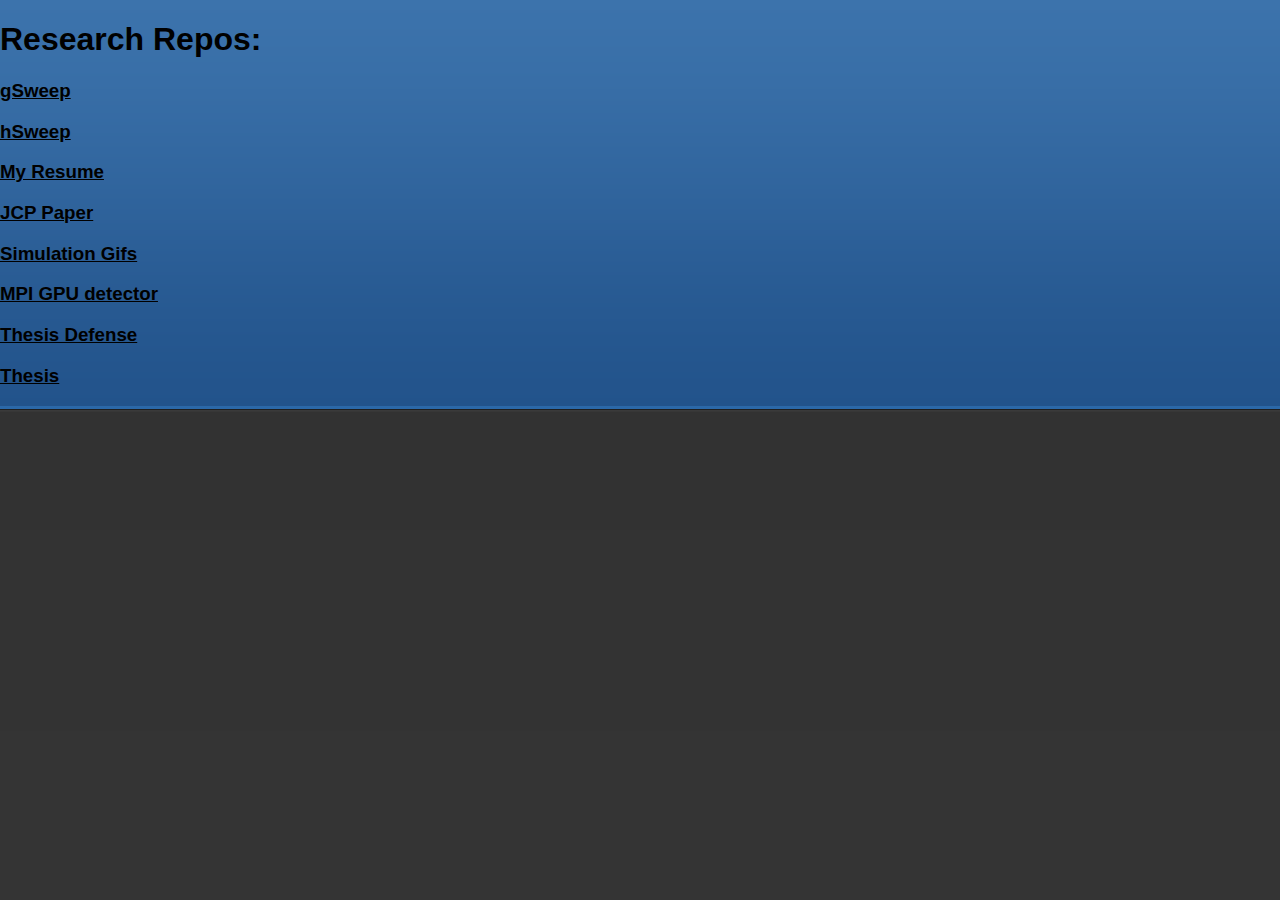
<file: index.html>
<!DOCTYPE html>
<html lang="en"><head>
<meta http-equiv="content-type" content="text/html; charset=UTF-8">
<meta charset="utf-8">

<title>Daniel J Magee HomePage</title>

<!-- Meta -->
<meta name="description" content="A few lines about yourself">
<meta name="keywords" content="algorithm, data analysis, python, matlab, CUDA, GPU, parallel, resume" />
<meta name="author" content="Daniel J Magee">

<!-- CSS Stylesheet -->
<link rel="stylesheet" type="text/css" href="css/style.css" />

<!--[if lt IE 9]> 
<script src="http://html5shiv.googlecode.com/svn/trunk/html5.js"></script>
<![endif]-->

</head>
<body>

    <div class="header_2">
            <h1><span itemprop="name">Research Repos:</span></h1>
            
            <h3><span itemprop="gSweep"><a rel="gSweep" itemprop="url" href="https://github.com/Niemeyer-Research-Group/gSweep" title="gSweepRepoGithub">gSweep</a></span></h3>
            
            <h3><span itemprop="hSweep"><a rel="me" itemprop="url" href="https://github.com/Niemeyer-Research-Group/hSweep" title="gSweepRepoGithub">hSweep</a></span></h3>

            <h3><span itemprop="Resume"><a rel="me" itemprop="url" href="resume.html" title="MyResume">My Resume</a></span></h3>

            <h3><span itemprop="JCP Paper"><a itemprop="urlPaper" href="https://doi.org/10.1016/j.jcp.2017.12.028" title="Accelerating solutions of PDEs with GPU-based swept time-space decomposition">JCP Paper</a></span></h3>

            <h3><span itemprop="1D Shock Tube Solutions"><a rel="me" itemprop="url" href="eqSims.html" title="Simulation Gifs">Simulation Gifs</a></span></h3>

            <h3><span itemprop="GPU detector in MPI"><a rel="me" itemprop="url" href="gpuDetector.h" download="gpuDetector.h" title="MPI GPU detector" >MPI GPU detector</a></span></h3>

            <h3><span itemprop="Thesis Defense"><a rel="me" itemprop="url" href="laDefense.pdf" download="laDefense.pdf" title="Thesis Defense" >Thesis Defense</a></span></h3>

            <h3><span itemprop="Thesis"><a rel="me" itemprop="url" href="mageeThesis.pdf" download="mageeThesis.pdf" title="Thesis">Thesis</a></span></h3>
        </div>
</body>
</file>
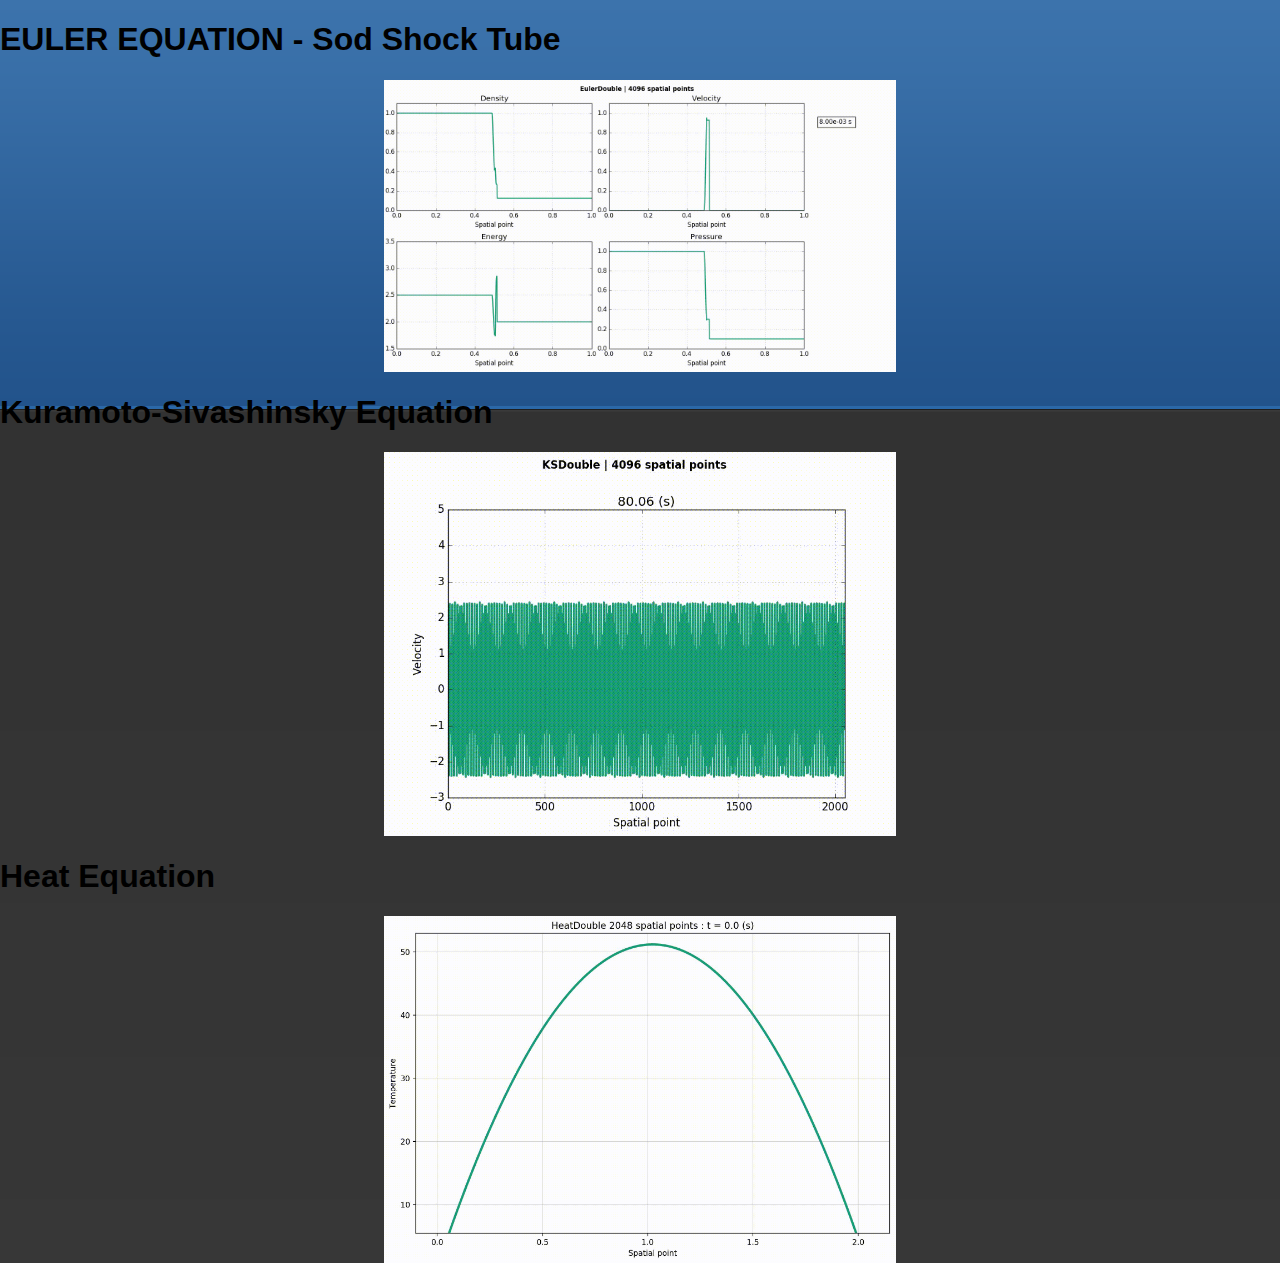
<file: eqSims.html>
<!DOCTYPE html>
<html lang="en"><head>
<meta http-equiv="content-type" content="text/html; charset=UTF-8">
<meta charset="utf-8">

<title>Daniel J Magee HomePage</title>

<!-- Meta -->
<meta name="description" content="A few lines about yourself">
<meta name="keywords" content="algorithm, data analysis, python, matlab, CUDA, GPU, parallel, resume" />
<meta name="author" content="Daniel J Magee">

<!-- CSS Stylesheet -->
<link rel="stylesheet" type="text/css" href="css/style.css" />

<!--[if lt IE 9]> 
<script src="http://html5shiv.googlecode.com/svn/trunk/html5.js"></script>
<![endif]-->
<style>
    img {
        display: block;
        text-align: center;
        margin-left: auto;
        margin-right: auto;
        width:40%;
    }
</style>

</head>
<body>

    <div class="header_2">
        <h1>EULER EQUATION - Sod Shock Tube</h1>
        <img src="images/EulerDouble.gif" itemprop="image" alt="Euler Equation" />
    </div>
    <div class="header_2">
        <h1>Kuramoto-Sivashinsky Equation</h1>
        <img src="images/KSDouble.gif" itemprop="image" alt="Kuramoto-Sivashinsky Equation"/>
    </div>
    <div class="header_2">
            <h1>Heat Equation</h1>
            <img src="images/HeatDouble.gif" itemprop="image" alt="Heat Equation" />
        </div>
</body>
</file>
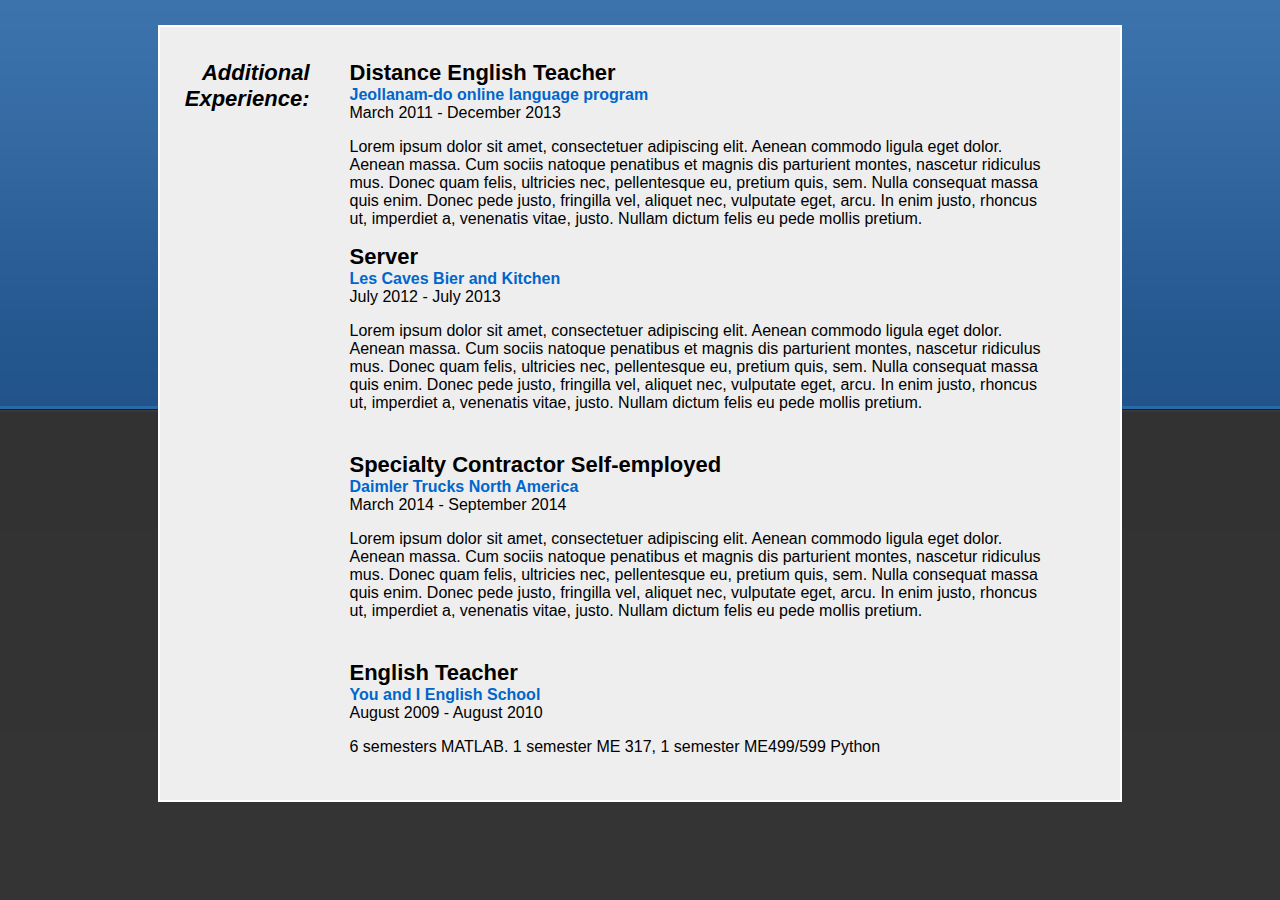
<file: moreexperience.html>
<!DOCTYPE html>
<html lang="en"><head>
<meta http-equiv="content-type" content="text/html; charset=UTF-8">
<meta charset="utf-8">

<title>Dan Magee: additional work experience</title>

<!-- Meta -->
<meta name="description" content="Pre-engineering work.  I believe it's still relevant'">

<!-- CSS Stylesheet -->
<link rel="stylesheet" type="text/css" href="css/style.css" />

<!--[if lt IE 9]> 
<script src="http://html5shiv.googlecode.com/svn/trunk/html5.js"></script>
<![endif]-->

</head>
<body>

<!-- Begin Wrapper -->
<div id="wrapper">

<!-- Begin Content Area -->
<div id="content">

<!-- Begin Experience Section -->
<div class="clear">&nbsp;</div>

<dl>
<dt>Additional Experience:</dt>
<dd>

<section id="experience">

<!-- Position #1 -->
<div itemscope itemtype="http://schema.org/Organization">

<h2 class="top"><span itemprop="jobTitle">Distance English Teacher</span></h2>
<p class="bus1"><span itemprop="name">Jeollanam-do online language program</span></p>
<p class="time">March 2011 &#45; December 2013</p>

<p itemprop="description">
Lorem ipsum dolor sit amet, consectetuer adipiscing elit. Aenean commodo ligula eget dolor. Aenean massa. Cum sociis natoque penatibus et magnis dis parturient montes, nascetur ridiculus mus. Donec quam felis, ultricies nec, pellentesque eu, pretium quis, sem. Nulla consequat massa quis enim. Donec pede justo, fringilla vel, aliquet nec, vulputate eget, arcu. In enim justo, rhoncus ut, imperdiet a, venenatis vitae, justo. Nullam dictum felis eu pede mollis pretium. 
</p>

</div>

<!-- Position #2 -->
<div itemscope itemtype="http://schema.org/Organization">

<h2 class="top"><span itemprop="jobTitle">Server</span></h2>
<p class="bus1"><span itemprop="name">Les Caves Bier and Kitchen</span></p>
<p class="time">July 2012 &#45; July 2013</p>

<p itemprop="description">
Lorem ipsum dolor sit amet, consectetuer adipiscing elit. Aenean commodo ligula eget dolor. Aenean massa. Cum sociis natoque penatibus et magnis dis parturient montes, nascetur ridiculus mus. Donec quam felis, ultricies nec, pellentesque eu, pretium quis, sem. Nulla consequat massa quis enim. Donec pede justo, fringilla vel, aliquet nec, vulputate eget, arcu. In enim justo, rhoncus ut, imperdiet a, venenatis vitae, justo. Nullam dictum felis eu pede mollis pretium. 
</p>

</div>

<!-- Position #3 -->
<div itemscope itemtype="http://schema.org/Organization">

<h2><span itemprop="jobTitle">Specialty Contractor Self-employed</span></h2>
<p class="bus1"><span itemprop="name">Daimler Trucks North America</span></p>
<p class="time">March 2014 &#45; September 2014</p>

<p itemprop="description">
Lorem ipsum dolor sit amet, consectetuer adipiscing elit. Aenean commodo ligula eget dolor. Aenean massa. Cum sociis natoque penatibus et magnis dis parturient montes, nascetur ridiculus mus. Donec quam felis, ultricies nec, pellentesque eu, pretium quis, sem. Nulla consequat massa quis enim. Donec pede justo, fringilla vel, aliquet nec, vulputate eget, arcu. In enim justo, rhoncus ut, imperdiet a, venenatis vitae, justo. Nullam dictum felis eu pede mollis pretium.
</p>

</div>

<!-- Position #4 -->
<div itemscope itemtype="http://schema.org/Organization">

<h2><span itemprop="jobTitle">English Teacher</span></h2>
<p class="bus1"><span itemprop="name">You and I English School</span></p>
<p class="time">August 2009 &#45; August 2010</p>

<p itemprop="description">
6 semesters MATLAB. 1 semester ME 317, 1 semester ME499/599 Python
</p>

</div>

</section>

<div class="clear">&nbsp;</div>

</dd>
</dl>
<!-- End Experience Section -->
</div>
</div>
</body>
</html>
</file>
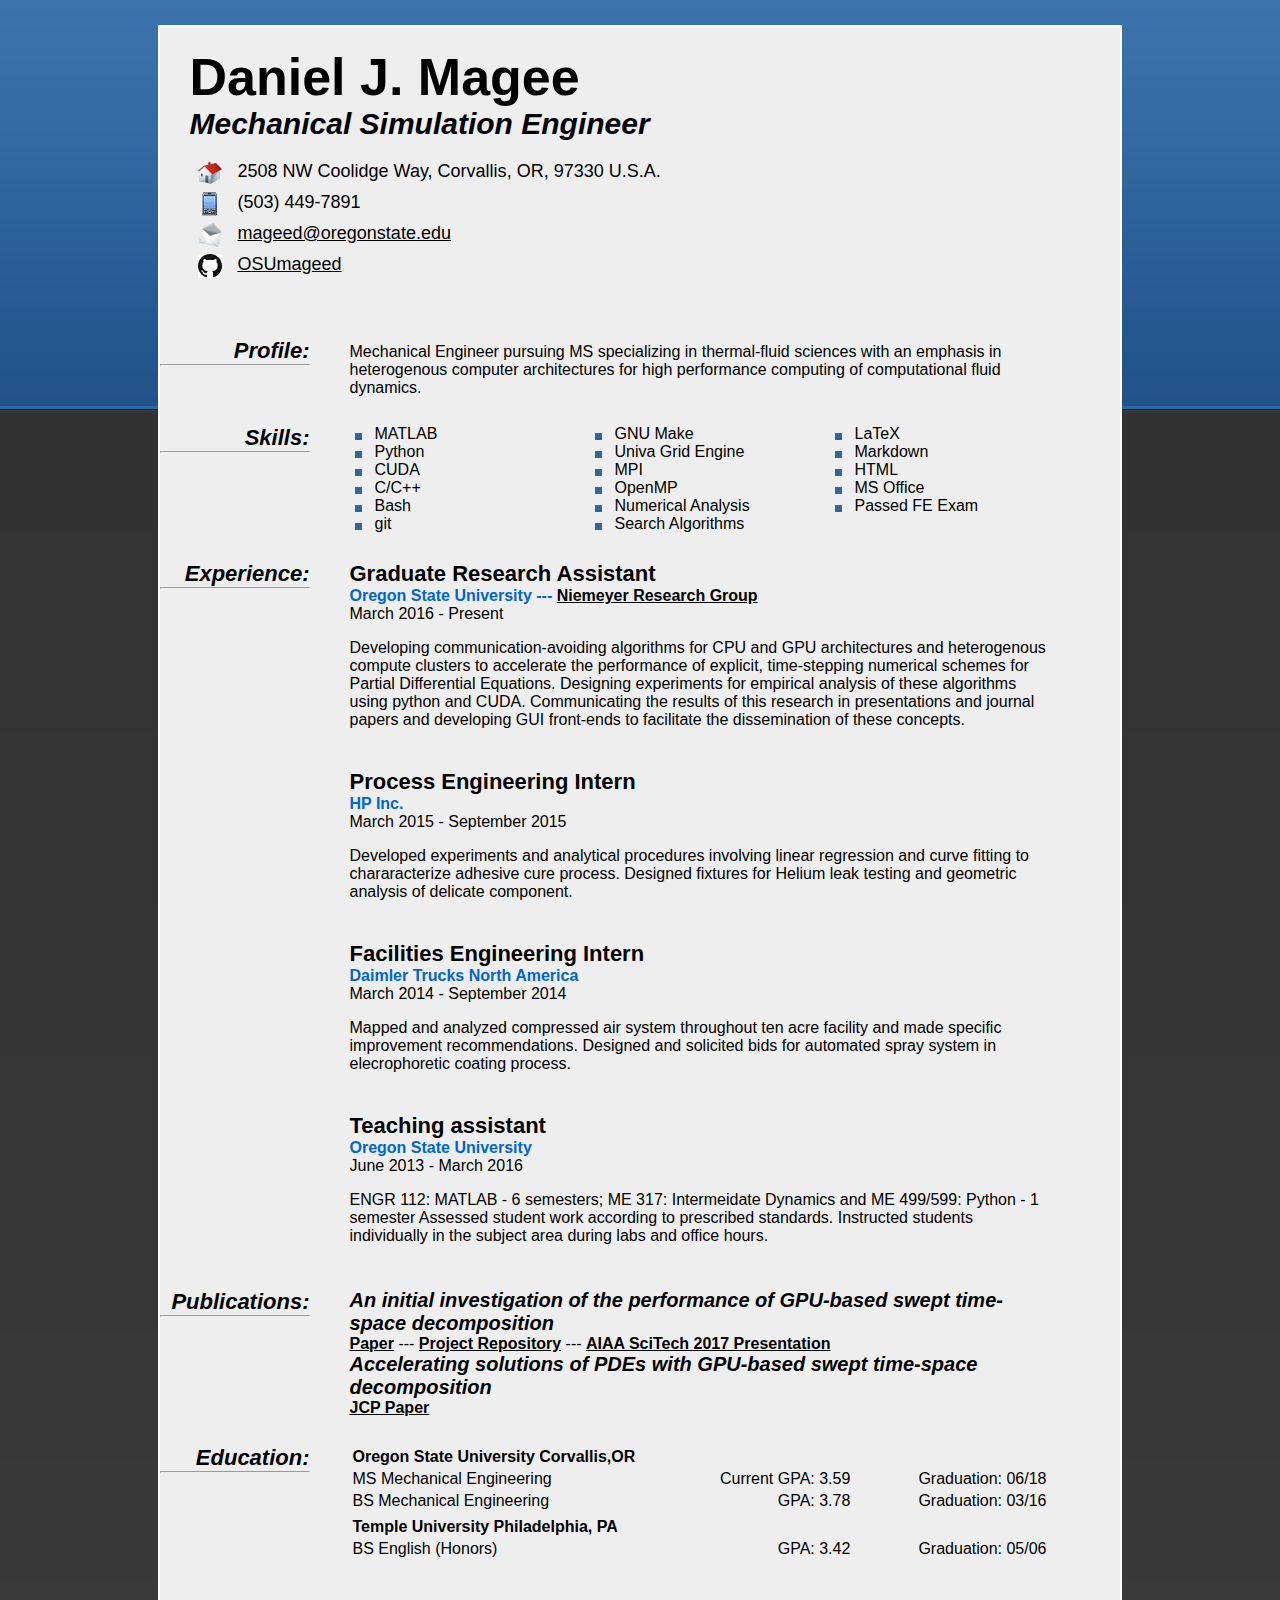
<file: resume.html>
<!DOCTYPE html>
<html lang="en"><head>
<meta http-equiv="content-type" content="text/html; charset=UTF-8">
<meta charset="utf-8">

<title>Daniel J Magee Curriculum Vitae</title>

<!-- Meta -->
<meta name="description" content="A few lines about yourself">
<meta name="keywords" content="algorithm, data analysis, python, matlab, CUDA, GPU, parallel, resume" />
<meta name="author" content="Daniel J Magee">

<!-- CSS Stylesheet -->
<link rel="stylesheet" type="text/css" href="css/style.css" />

<!--[if lt IE 9]> 
<script src="http://html5shiv.googlecode.com/svn/trunk/html5.js"></script>
<![endif]-->

</head>
<body>


<!-- Begin Wrapper -->
<div id="wrapper">

<!-- Begin Content Area -->
<div id="content">

<!-- Begin Header -->
<header>

<!-- Begin Contact Section -->
<section id="contact-details">
<div itemscope itemtype="http://schema.org/Person">

<!-- Begin Profile Image Section -->
<!--<div class="header_1">
<img src="images/profile.jpg" itemprop="image" width="250" height="250" alt="Your Name" />
</div>-->

<!-- End Profile Image Section -->

<!-- Begin Profile Information Section -->
<div class="header_2">

<h1><span itemprop="name">Daniel J. Magee</span></h1>
<h3><span itemprop="jobTitle">Mechanical Simulation Engineer</span></h3>

<!-- Begin PostalAddress Schema -->
<div itemprop="address" itemscope itemtype="http://schema.org/PostalAddress">
<ul class="info_1">
<li class="address"><span itemprop="streetAddress">2508 NW Coolidge Way</span>, <span itemprop="addressLocality">Corvallis</span>, <span itemprop="addressRegion">OR</span>, <span itemprop="postalCode">97330</span>  <span itemprop="addressCountry">U.S.A.</span></li>
</ul>
</div>
<!-- End PostalAddress Schema -->

<ul class="info_2">
<li class="phone"><span itemprop="telephone">(503) 449-7891</span></li>
<li class="email"><a href="mailto:mageed@oregonstate.edu" itemprop="email">mageed@oregonstate.edu</a></li>
<!--<li class="site_url"><a rel="me" itemprop="url" href="http://www.webcodepro.net/about.php" title="www.your-website.com">www.your-website.com</a></li>-->

<li class="github"><a rel="me" itemprop="url" href="http://github.com/OSUmageed" title="github">OSUmageed</a></li>
</ul>

</div>
<!-- End Profile Information Section -->

</div>
</section>
<!-- End Contact Section -->

</header>
<!-- End Header -->
<div class="clear">&nbsp;</div>


<!-- Begin Profile Section -->
<dl>
<dt>Profile:</dt>
<dd>

<section id="summary">
<p class="profile">
Mechanical Engineer pursuing MS specializing in thermal-fluid sciences with an emphasis 
in heterogenous computer architectures for high performance computing of computational fluid dynamics.
<!--Phrase: diverse experience.    Much Job needed. -->
</p>
</section>

</dd>
</dl>
<!-- End Profile Section -->
<hr>
<div class="clear">&nbsp;</div>

<!-- Begin Skills Section -->
<div itemscope itemtype="http://schema.org/ItemList">

<dl>
<dt itemprop="name">Skills:</dt>
<dd>

<section id="skills">
<ul class="list1">
<li itemprop="itemListElement">MATLAB</li>
<li itemprop="itemListElement">Python</li>
<li itemprop="itemListElement">CUDA</li>
<li itemprop="itemListElement">C/C++</li>
<li itemprop="itemListElement">Bash</li>
<li itemprop="itemListElement">git</li>
</ul>

<ul class="list2">
<li itemprop="itemListElement">GNU Make</li>
<li itemprop="itemListElement">Univa Grid Engine</li>
<li itemprop="itemListElement">MPI</li>
<li itemprop="itemListElement">OpenMP</li>
<li itemprop="itemListElement">Numerical Analysis</li>
<li itemprop="itemListElement">Search Algorithms</li>
</ul>

<ul class="list2">
<li itemprop="itemListElement">LaTeX</li>
<li itemprop="itemListElement">Markdown</li>
<li itemprop="itemListElement">HTML</li>
<li itemprop="itemListElement">MS Office</li>
<li itemprop="itemListElement">Passed FE Exam</li>
</ul>
</section>

</dd>
</dl>

</div>
<!-- End Skills Section -->
<hr>
<div class="clear">&nbsp;</div>

<!-- Begin Experience Section -->
<dl>
<dt>Experience:</dt>

<dd>

<section id="experience">

<!-- Position #1 -->
<div itemscope itemtype="http://schema.org/Organization">

<h2 class="top"><span itemprop="jobTitle">Graduate Research Assistant</span></h2>
<p class="bus1"><span itemprop="name">Oregon State University --- <a href=https://niemeyer-research-group.github.io> Niemeyer Research Group </a><span></p>
<p class="time">March 2016 &#45; Present</p>

<p itemprop="description">
Developing communication-avoiding algorithms for CPU and GPU architectures and heterogenous compute clusters to accelerate the performance of explicit, time-stepping numerical schemes for Partial Differential Equations.
Designing experiments for empirical analysis of these algorithms using python and CUDA.
Communicating the results of this research in presentations and journal papers and developing GUI front-ends to facilitate the dissemination of these concepts.  
</p>

</div>

<!-- Position #2 -->
<div itemscope itemtype="http://schema.org/Organization">

<h2><span itemprop="jobTitle">Process Engineering Intern</span></h2>
<p class="bus1"><span itemprop="name">HP Inc.</span></p>
<p class="time">March 2015 &#45; September 2015</p>

<p itemprop="description">
Developed experiments and analytical procedures involving linear regression and curve fitting to chararacterize adhesive cure process.
Designed fixtures for Helium leak testing and geometric analysis of delicate component. 
</p>

</div>

<!-- Position #3 -->
<div itemscope itemtype="http://schema.org/Organization">

<h2><span itemprop="jobTitle">Facilities Engineering Intern</span></h2>
<p class="bus1"><span itemprop="name">Daimler Trucks North America</span></p>
<p class="time">March 2014 &#45; September 2014</p>

<p itemprop="description">
Mapped and analyzed compressed air system throughout ten acre facility and made specific improvement recommendations.
Designed and solicited bids for automated spray system in elecrophoretic coating process.
</p>

</div>

<!-- Position #4 -->
<div itemscope itemtype="http://schema.org/Organization">

<h2><span itemprop="jobTitle">Teaching assistant</span></h2>
<p class="bus1"><span itemprop="name">Oregon State University</span></p>
<p class="time">June 2013 &#45; March 2016</p>

<p itemprop="description">
ENGR 112: MATLAB - 6 semesters; ME 317: Intermeidate Dynamics and ME 499/599: Python - 1 semester
Assessed student work according to prescribed standards.
Instructed students individually in the subject area during labs and office hours.
</p>

</div>

<!--<a href="./moreexperience.html" itemprop="email">Additional work experience</a>-->

</section>

</dd>
</dl>
<!-- End Experience Section -->
<hr>
<div class="clear">&nbsp;</div>

<!-- Begin Publications Section -->
<dl>
<dt>Publications:</dt>

<dd>

<section id="publications">
<div itemscope itemtype="http://schema.org/Article">
<h3 class="top"><span itemprop="jobTitle">An initial investigation of the performance of GPU-based swept time-space decomposition</span></h3>
<p class="time"><a itemprop="urlPaper" href="https://arxiv.org/abs/1612.02495" target="_blank" 
title="Conference Paper">
Paper</a>
   ---   
<a itemprop="urlRepo" href="https://github.com/Niemeyer-Research-Group/1DSweptCUDA" target="_blank" 
title="Swept Rule 1D CUDA repo">
Project Repository</a>
   ---  
<a itemprop="urlPresentation" href="http://slides.com/mageed/deck#/" target="_blank" 
title="Initial GPU presentation">
AIAA SciTech 2017 Presentation</a> 
</p>
<h3 class="top"><span itemprop="jobTitle">Accelerating solutions of PDEs with GPU-based swept time-space decomposition</span></h3>
<p class="time"><a itemprop="urlPaper" href="https://doi.org/10.1016/j.jcp.2017.12.028" target="_blank" 
title="Journal Paper">
JCP Paper</a>
</div>

</section>

</dd>
</dl>
<!-- End Publications Section -->
<hr>
<div class="clear">&nbsp;</div>

<!-- Begin Education Section -->
<dl>
<dt>Education:</dt>
<dd>

<section id="education">

<table style="width:100%">
    <tr>
    <td class=bd colspan="3"> Oregon State University    Corvallis,OR </td>
    </tr>
    <tr>
        <td> MS Mechanical Engineering</td>
        <td class=rt> Current GPA: 3.59 </td>
        <td class=rt> Graduation: 06/18</td>  
    </tr>
    <tr>
        <td> BS Mechanical Engineering</td>
        <td class=rt> GPA: 3.78 </td>
        <td class=rt> Graduation: 03/16</td>  
    </tr>
    <tr>
        <td></td>
    </tr>
    <tr>
    <td class=bd colspan="3">Temple University    Philadelphia, PA</td>
    </tr>
    <tr>
        <td> BS English (Honors)</td>
        <td class=rt> GPA: 3.42 </td>
        <td class=rt> Graduation: 05/06</td>  
    </tr>
</table>
</section>

</dd>
</dl>

<!-- End Education Section -->
<hr>
<div class="clear">&nbsp;</div>

<!-- Affiliation Section Maybe? -->

<!--
 Begin Affiliation Section
<dl>
<dt>Affiliation:<hr></dt>
<dd>

<section id="Affiliation">
<div itemscope itemtype="http://schema.org/EducationalOrganization">

<p class="bus1"><span itemprop="name">Oregon State University</span></p>

<p class="summary"><span itemprop="name">Mechanical Engineering</span></p>
<p class="time">2012 &#45; 2016</p>

</p>

</div>
</section>

</dd>
</dl>
End Affiliation Section -->

<div class="clear">&nbsp;</div>

</div>
<!-- End Content -->

</div>
<!-- End Wrapper -->

</body>
</html>
</file>
<file: css/style.css>
/*
Site Name: Nettuts+
Site URI: http://net.tutsplus.com/
Description: HTML5 Resume that Includes Schema.org Microdata Tutorial | Demo | Dark Blue
Version: 1.0
Author: Janet Wagner
Author URI:  http://www.WebCodePro.net/
*/


/*  Color Reference
---------------------------------------------------

Green: #0066cc
Medium Gray: #dcdcdc
Light Gray: #eee

*/



/* Default Styles
--------------------------------------------------- */

body {
	margin: 0px;
	padding: 0px;
	background: url("../images/bg_dark_blue.png");  
	background-color: inherit;
	font-size: 16px; 
	font-family: "Trebuchet MS", Helvetica, sans-serif;
	color: #000;
}

a:link { 
	text-decoration: underline;
	color: #000;
	font-weight: bold;
}

a:visited { 
	text-decoration: underline;
	color: #000;
	font-weight: bold;
}

a:hover { 
	text-decoration: underline;
	color: #0066cc;
	font-weight: bold;
}

a:active { 
	text-decoration: underline;
	color: #000;
	font-weight: bold;
}

#wrapper	{
	width: 965px;
	margin: 0 auto;	
}

#content {
	background-color: #eee;
	width: 960px;
	text-align: left;
	overflow: auto;
	position: relative;
	margin: 25px 0px 25px 0px;
	border: #fff solid 2px;
}

.clear	{
	float: none;
	clear: both;
	margin: 5px 0px 10px 0px;
}

hr { 
    display: block;
    margin-top: 0.0em;
    margin-bottom: 0.0em;
    margin-left: auto;
    margin-right: auto;
    border-style: inset;
    border-width: 1px;
} 

/* Header
--------------------------------------------------- */


#contact-details .header_1 {
	float: left;
	width: 350px;
	text-align: center;
	margin: 20px 0px 0px 20px;
}

#contact-details .header_1 img {
	border: #fff solid 4px;
	background: url("../images/bg_img_dark_blue.png"); 
	padding: 16px;
	margin: 10px 0px 0px 0px;
}

#contact-details .header_2 {
	float: left;
	width: 570px;
	margin: 20px 20px 20px 10px;
}

#contact-details .header_2 a {
	font-weight: normal;
}

#contact-details  h1	{
	margin: 0px 0px 0px 20px;
	font-size: 52px;
	font-weight: bold;
}

#contact-details  h3	{
	margin: 0px 0px 20px 20px;
	font-size: 30px;
	font-weight: bold;
	font-style: italic;
}

#contact-details ul.info_1	{
	list-style: none;
	margin: 0px 0px 0px -12px;
	font-size: 18px;
}

#contact-details ul.info_2	{
	list-style: none;
	margin: 0px 0px 5px -12px;
	font-size: 18px;
}

#contact-details li.address	{
    background: url("../images/home.png") no-repeat;
	background-position: 0px 0px;
    padding: 0px 0px 10px 40px;
}

#contact-details li.phone	{
    background: url("../images/phone.png") no-repeat;
	background-position: 0px 0px;
    padding: 0px 0px 10px 40px;
}

#contact-details li.email	{
    background: url("../images/mail.png") no-repeat;
	background-position: 0px 0px;
    padding: 0px 0px 10px 40px;
}

#contact-details li.site_url	{
    background: url("../images/computer.png") no-repeat;
	background-position: 0px 2px;
    padding: 0px 0px 12px 40px;
}

#contact-details li.github	{
    background: url("../images/github_logo.png") no-repeat;
	background-position: 0px 0px;
    padding: 0px 0px 10px 40px;
}

  
/* Main Content
--------------------------------------------------- */

td.rt {
	text-align: right;
}

td.bd{
	font-weight: bold;
}

h2.top	{
	margin: 0px; 
	font-size: 22px;
	font-weight: bold;
}

h3.top	{
	margin: 0px; 
	font-size: 20px;
	font-style: italic;
}

h2	{
	margin: 40px 0px 0px 0px; 
	font-size: 22px;
	font-weight: bold;
}


dl	{
	margin: 0px 50px 0px 0px;
}


dt	{
	float: left;
	width: 150px;
	font-size: 22px;
	font-weight: bold;
	font-style: italic;
	text-align: right;
}

dd	{
	width: 700px; 
	float: right;
	margin-right: 20px;
}

dl#contact 	{
	margin: 0px;
}

dt#contact 	{
	margin: 0px;
}

dd#contact 	{
	margin: 0px;
}

p.bus1	{
	margin: 0px;
	font-weight: bold;
	color: #0066cc;
}

p.edu-info	{
	margin: 0px 0px 0px 0px;
	font-weight: bold;
	color: #0066cc;
}

p.edu-info a	{
	color: #000;
}

p.edu-info a:hover	{
	color: #0066cc;
}

p.time	{
	margin: 0px;
}

p.profile	{
	margin: 5px 0px 0px 0px;
}

p.summary	{
	margin: 0px 0px 0px 0px;
}


#skills ul.list1	{	
	float: left;
	list-style: none;
	margin: 0px 0px 0px -40px;
	width: 200px;
}

#skills ul.list2	{	
	float: left;
	list-style: none;
	margin: 0px 0px 0px 0px;
	width: 200px;
}

#skills ul.list3	{	
	float: left;
	list-style: none;
	margin: 0px 0px 0px 40px;
	width: 150px;
}

#skills li {
    background: url("../images/bullet_blue.png") no-repeat;
	background-position: 0px 2px;
    padding: 0px 0px 0px 25px;
}

abbr	{
	border-width: 0px;
}
</file>
